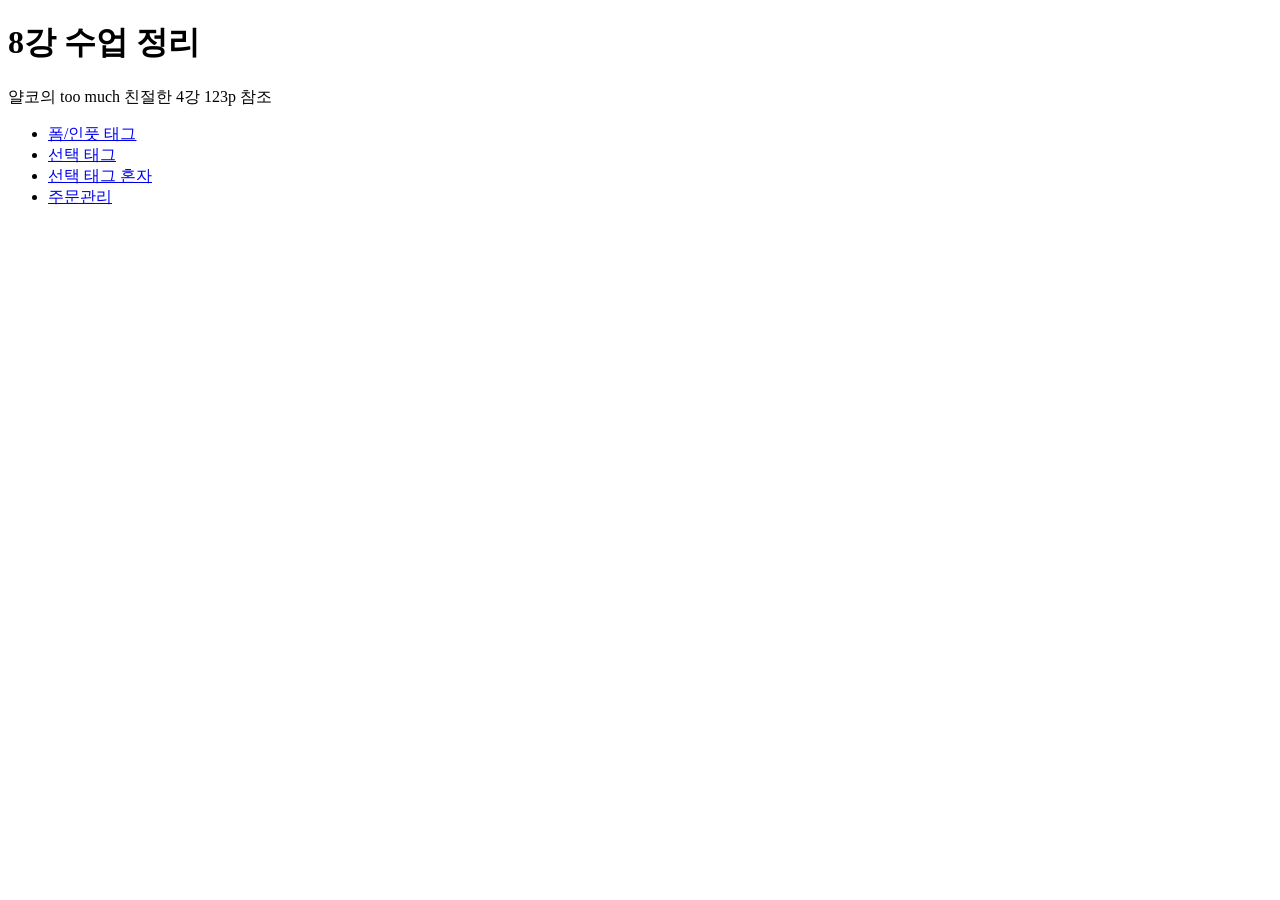
<file: index.html>
<!DOCTYPE html>
<html lang="ko">
<head>
    <meta charset="UTF-8">
    <meta name="viewport" content="width=device-width, initial-scale=1.0">
    <title>261008 폼 스터디</title>
</head>
<body>
    <h1>8강 수업 정리</h1>
    <p>얄코의 too much 친절한 4강 123p 참조</p>
    <ul>
        <li>
            <a href="input.html" target="_blank">폼/인풋 태그</a>
        </li>
        <li>
            <a href="contact.html" target="_blank"><from>선택 태그</a>
        </li>
        <li>
            <a href="contact_self.html" target="_blank"><from>선택 태그 혼자</a>
        </li>
        <li>
            <a href="table.html" target="_blank"><from>주문관리</a>
        </li>
    </ul>
</body>
</html>
</file>
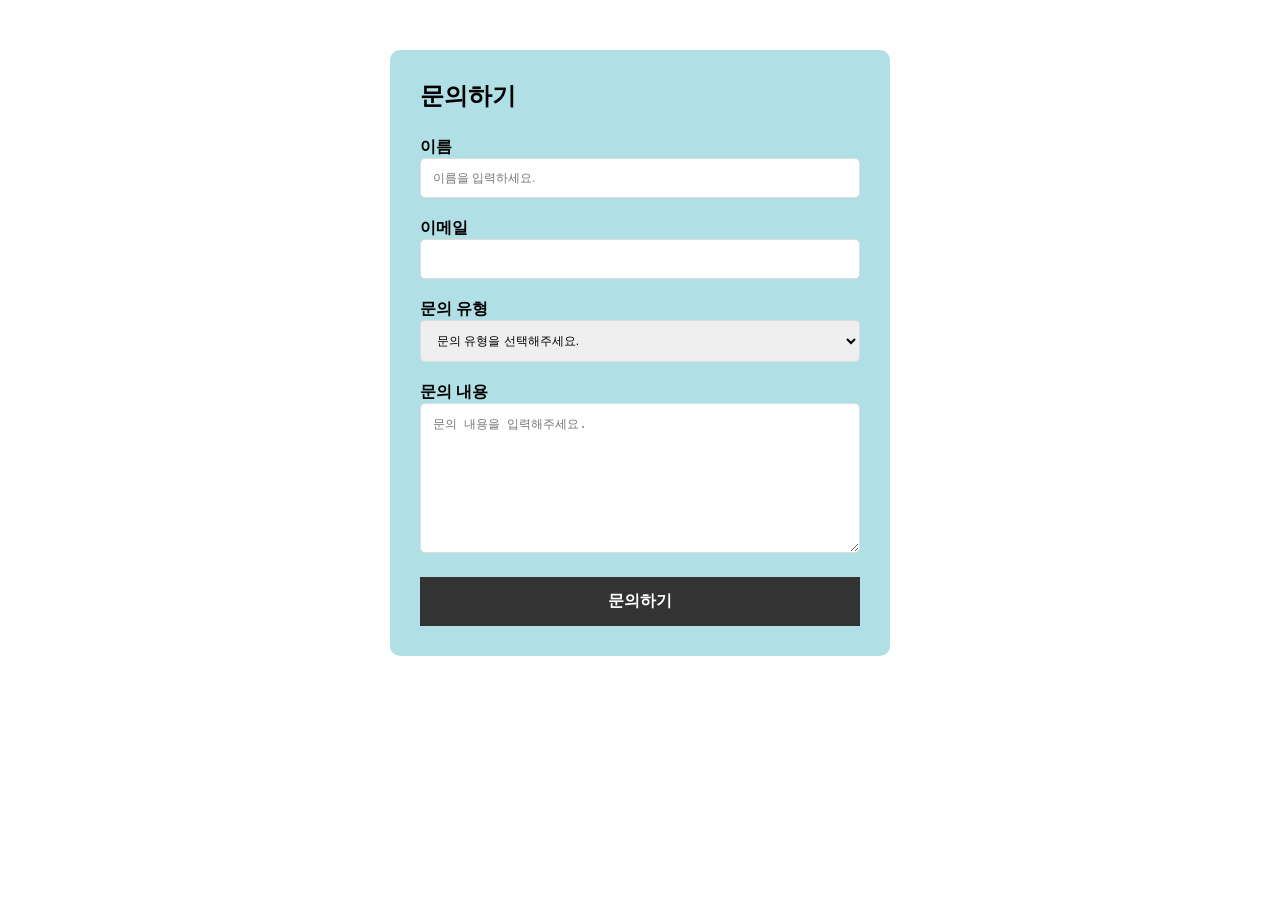
<file: contact.html>
<!doctype html>
<html lang="ko">
  <head>
    <meta charset="UTF-8" />
    <meta name="viewport" content="width=device-width, initial-scale=1.0" />
    <title>문의하기</title>
    <link rel="stylesheet" href="css/contact.css" />
  </head>
  <body>
    <!-- 문의하기 영역 -->
    <form class="contact-form">
      <!-- 제목 -->
      <h2>문의하기</h2>
      <!-- 이름 -->
      <label for="name">이름</label>
      <input type="text" id="name" placeholder="이름을 입력하세요." />
      <!-- 이메일 -->
      <label for="email">이메일</label>
      <input type="email" id="email" />
      <!-- 문의 유형 -->
      <label for="category">문의 유형</label>
      <select id="category">
        <option>문의 유형을 선택해주세요.</option>
        <option>상품 문의</option>
        <option>배송 문의</option>
        <option>환불 문의</option>
        <option>기타 문의</option>
      </select>
      <!-- 문의 내용 -->
      <label for="message">문의 내용</label>
      <textarea id="message" placeholder="문의 내용을 입력해주세요."></textarea>
      <!-- 제출 버튼 -->
      <button type="submit">문의하기</button>
    </form>
  </body>
</html>
</file>
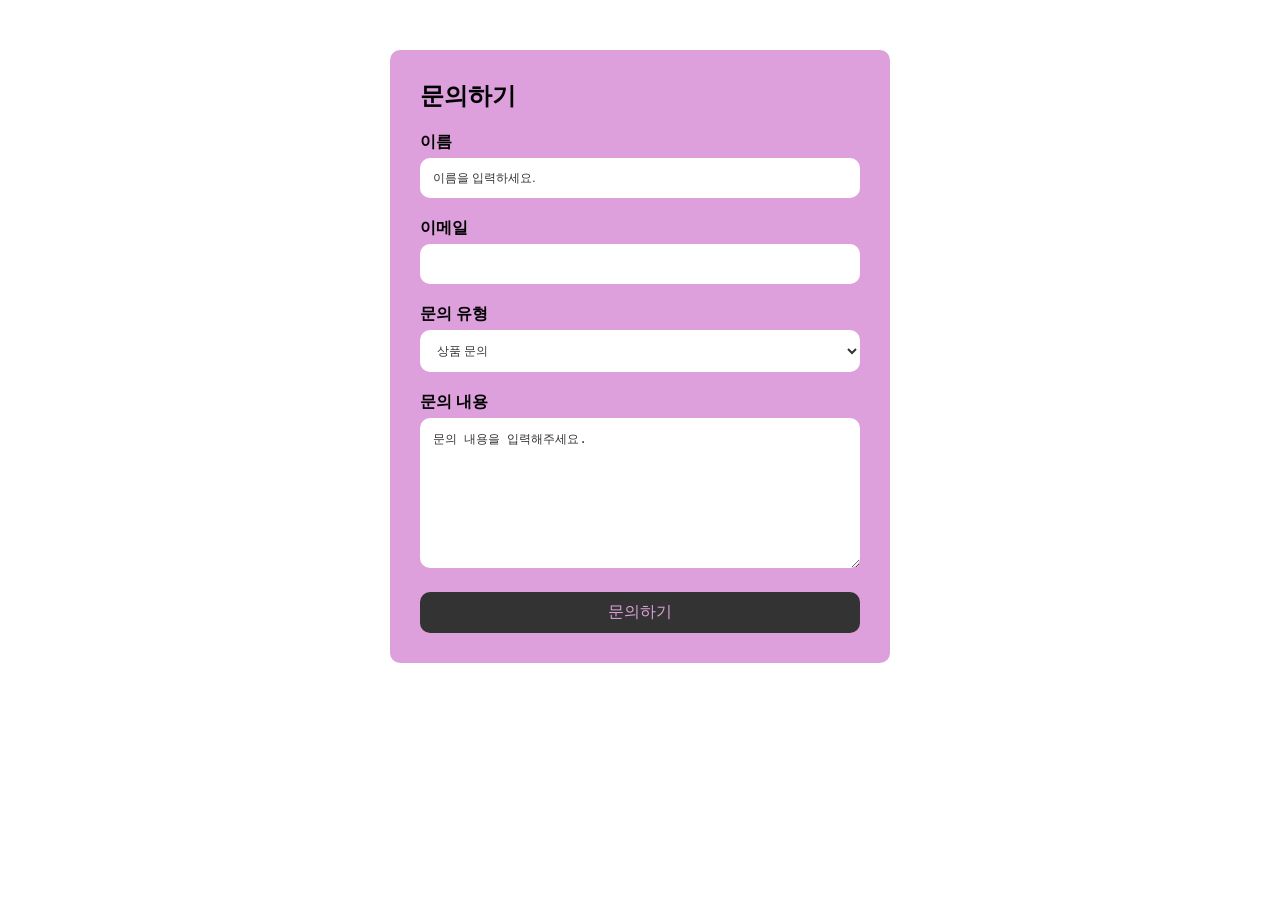
<file: contact_self.html>
<!doctype html>
<html lang="ko">
  <head>
    <meta charset="UTF-8" />
    <meta name="viewport" content="width=device-width, initial-scale=1.0" />
    <title>선택 태그 혼자</title>
    <link rel="stylesheet" href="css/contact_self.css" />
  </head>
  <body>
    <!-- 문의하기 영역 -->
    <div class="contact-form">
      <!-- 제목 -->
      <h2>문의하기</h2>
      <!-- 이름 -->
      <label for="name">이름</label>
      <input type="name" id="name" placeholder="이름을 입력하세요." />
      <!-- 이메일 -->
      <label for="email">이메일</label>
      <input type="email" id="email" />
      <!-- 문의 유형 -->
      <label for="category" placeholder="문의 유형을 선택해주세요."
        >문의 유형</label
      >
      <select id="category">
        <option>상품 문의</option>
        <option>배송 문의</option>
        <option>환불 문의</option>
        <option>기타 문의</option>
      </select>
      <!-- 문의 내용 -->
      <label for="message">문의 내용</label>
      <textarea id="message" placeholder="문의 내용을 입력해주세요."></textarea>
      <!-- 제출 버튼 -->
      <button type="submit">문의하기</button>
    </div>
  </body>
</html>
</file>
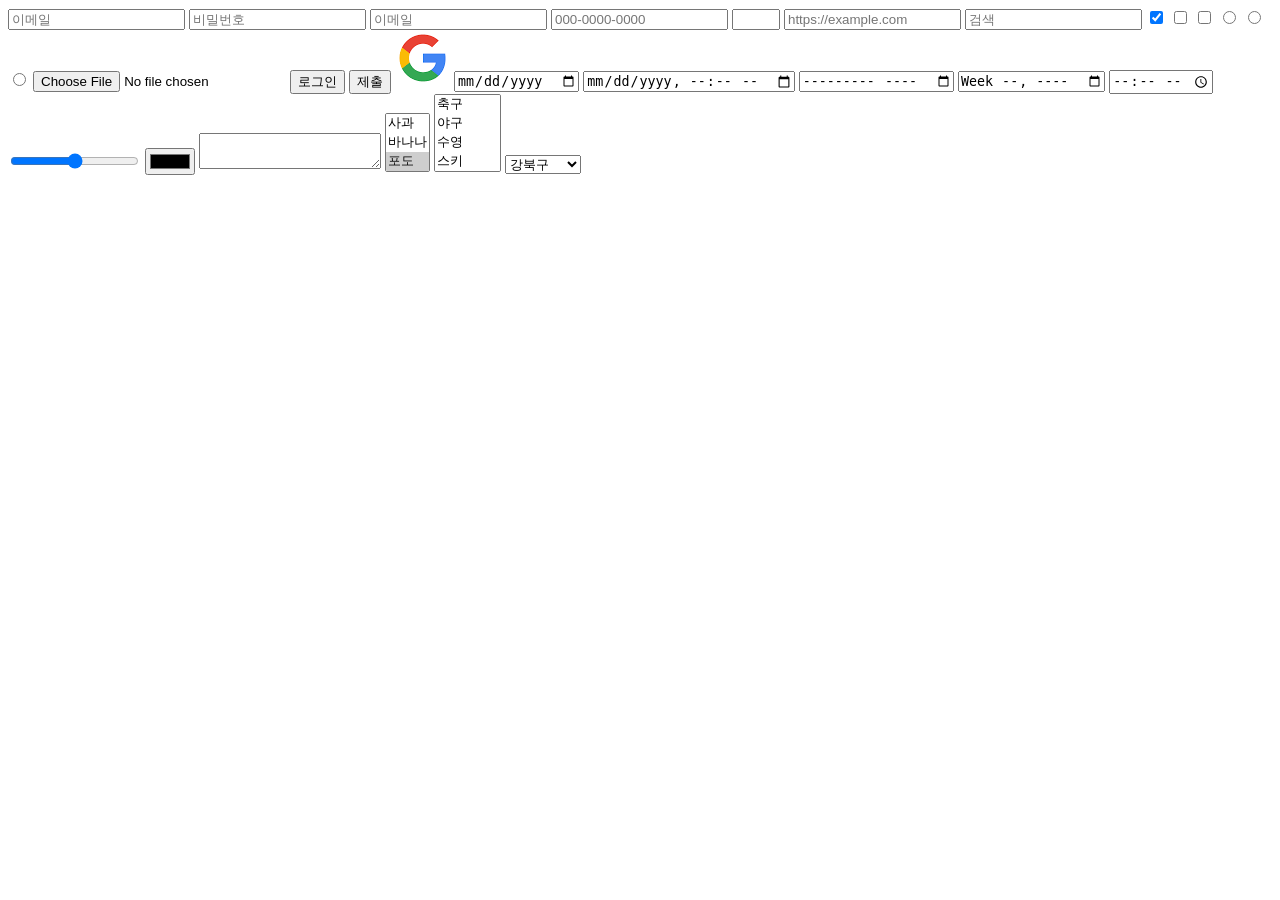
<file: input.html>
<!doctype html>
<html lang="ko">
  <head>
    <meta charset="UTF-8" />
    <meta name="viewport" content="width=device-width, initial-scale=1.0" />
    <title>form 태그</title>
  </head>
  <body>
    <form>
      <!-- 글자를 입력 -->
      <input type="text" placeholder="이메일" />
      <!-- 비밀번호 입력 -->
      <input type="password" placeholder="비밀번호" required />
      <!-- 이메일 -->
      <!-- name: 데이터를 전송할 때 사용하는 이름 -->
      <input type="email" placeholder="이메일" name="email" />
      <!-- 전화번호 입력 -->
      <input type="tel" placeholder="000-0000-0000" />
      <!-- 숫자 입력 -->
      <input type="number" min="1" max="10" />
      <!-- 인터넷 주소 입력 -->
      <input type="url" placeholder="https://example.com" />
      <input type="search" placeholder="검색" />
      <!-- 네모: 여러개 선택 -->
      <input type="checkbox" checked />
      <input type="checkbox" />
      <input type="checkbox" />
      <!-- 동그라미: 하나만 선택 -->
      <input type="radio" name="gender" />
      <input type="radio" name="gender" />
      <input type="radio" name="gender" />
      <!-- 파일 선택 -->
      <input type="file" />
      <!-- 그냥 버튼(눌러도 아무 일도 안일어남) -->
      <input type="button" value="로그인" />
      <button type="submit">제출</button>
      <!-- 사진모양의 버튼 -->
      <input type="image" src="img/google.png" />
      <!-- 화면에 안 보이지만 몰래 값을 저장하는 칸 -->
      <input type="hidden" />

      <!-- 날짜선택 -->
      <input type="date" />
      <!-- 날짜랑 시간을 같이 선택 -->
      <input type="datetime-local" />
      <!-- 연도와 월을 선택 -->
      <input type="month" />
      <!-- 몇번째 주 선택 -->
      <input type="week" />
      <!-- 시간 선택 -->
      <input type="time" />
      <!-- 막대를 움직여서 값 선택 -->
      <input type="range" />
      <!-- 색 선택 -->
      <input type="color" />
      <!-- 글쓰기 -->
      <textarea></textarea>
      
      <!-- 선택태그 -->
      <!-- size: 보이는 갯수 -->
      <select size="3">
        <option value="apple">사과</option>
        <option value="banana">바나나</option>
        <option value="grape" selected>포도</option>
        <option value="mango">망고</option>
      </select>
      <!-- 여러개 선택하기 -->
      <!-- disabled : 비활성 선택못함 -->
      <select multiple>
        <option value="">축구</option>
        <option value="">야구</option>
        <option value="">수영</option>
        <option value="">스키</option>
        <option value="" disabled>농구(마감)</option>
        <option value="">하키</option>
      </select>
      <!-- 옵션들을 그룹으로 만들기 -->
      <select>
        <!-- 서울시 -->
        <optgroup label="서울시">
          <option value="">강북구</option>
          <option value="">서초구</option>
          <option value="">강서구</option>
        </optgroup>
        <!-- 경기도 -->
        <optgroup label="경기도">
          <option value="">중원구</option>
          <option value="">분당구</option>
        </optgroup>
        <!-- 대구 -->
        <optgroup label="대구">
          <option value="">북구</option>
          <option value="">수성구</option>
          <option value="">중구</option>
        </optgroup>
      </select>
    </form>
  </body>
</html>
</file>
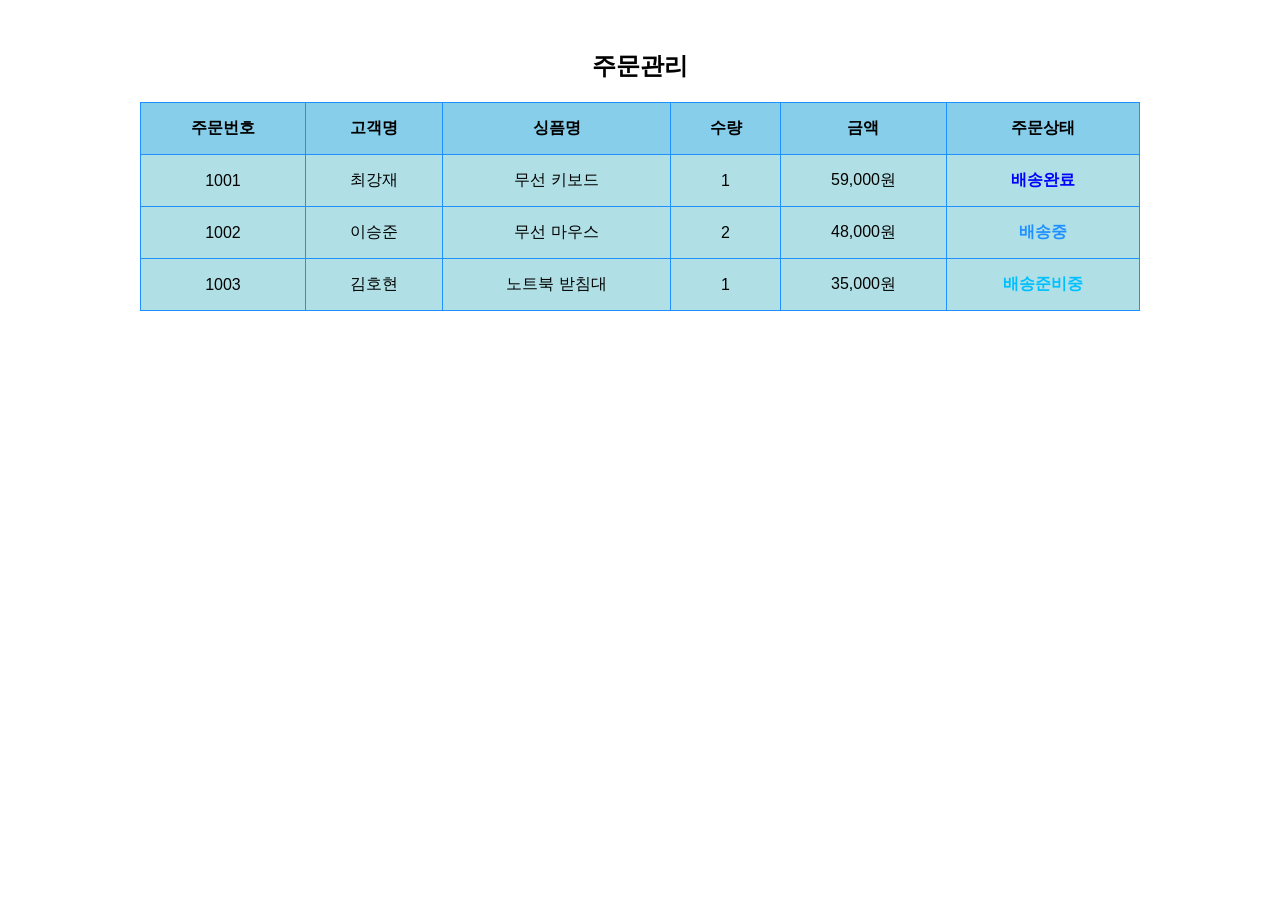
<file: table.html>
<!doctype html>
<html lang="ko">
  <head>
    <meta charset="UTF-8" />
    <meta name="viewport" content="width=device-width, initial-scale=1.0" />
    <title>주문관리</title>
    <link rel="stylesheet" href="css/table.css" />
  </head>
  <body>
    <!-- 관리자 페이지 -->
    <div class="admin">
      <!-- 제목 -->
      <h2>주문관리</h2>
      <!-- 주문 목록 테이블 -->
      <table>
        <!-- 표의 제목 영역 -->
        <thead>
          <tr>
            <th>주문번호</th>
            <th>고객명</th>
            <th>싱픔명</th>
            <th>수량</th>
            <th>금액</th>
            <th>주문상태</th>
          </tr>
        </thead>
        <!-- 실제 데이터 영역 -->
        <tbody>
          <!-- 첫번째 주문 -->
          <tr>
            <td>1001</td>
            <td>최강재</td>
            <td>무선 키보드</td>
            <td>1</td>
            <td>59,000원</td>
            <td class="complete">배송완료</td>
          </tr>
        </tbody>
        <tbody>
          <!-- 두번째 주문 -->
          <tr>
            <td>1002</td>
            <td>이승준</td>
            <td>무선 마우스</td>
            <td>2</td>
            <td>48,000원</td>
            <td class="delivery">배송중</td>
          </tr>
        </tbody>
        <tbody>
          <!-- 세번째 주문 -->
          <tr>
            <td>1003</td>
            <td>김호현</td>
            <td>노트북 받침대</td>
            <td>1</td>
            <td>35,000원</td>
            <td class="ready">배송준비중</td>
          </tr>
        </tbody>
      </table>
    </div>
  </body>
</html>
</file>
<file: css/contact.css>
* {
  margin: 0;
  padding: 0;
  box-sizing: border-box;
}
/* 문의하기 영역*/
.contact-form {
  width: 500px;
  /* margin에 auto를 줄려면 너비값이 있어야함  즉, block이여야 함*/
  /* 센터로 옮기기: margin: 0 auto; */
  margin: 50px auto;
  padding: 30px;
  border-radius: 10px;
  /* text-align: center; */
  background-color: powderblue;
}
/* 제목 */
.contact-form h2 {
  margin-bottom: 25px;
}
/* label은 한 줄을 차지하도록 설정 */
.contact-form label {
  display: block;
  font-weight: bold;
}
/* input,select,textarea 공통 스타일 */
.contact-form input,
.contact-form select,
.contact-form textarea {
  width: 100%;
  padding: 12px;
  border-radius: 5px;
  border: 1px solid #ddd;
  /* outline: none; */
  font-size: 12px;
  margin-bottom: 20px;
}
.contact-form textarea {
  height: 150px;
  /* 입력 내용이 길어지면 스크롤 */
  resize: vertical;
}
.contact-form button {
  all: unset;
  width: 100%;
  padding: 14px;
  background-color: #333;
  color: #fff;
  text-align: center;
  box-sizing: border-box;
  font-weight: bold;
}
/* 마우스를 올렸을 때 */
.contact-form button:hover {
  background-color: #555;
  cursor: pointer;
}
</file>
<file: css/contact_self.css>
* {
  margin: 0;
  padding: 0;
  box-sizing: border-box;
}
/* 문의하기 영역 */
.contact-form {
  width: 500px;
  margin: 50px auto;
  padding: 30px;
  border-radius: 10px;
  /* text-align: center; */
  background-color: plum;
}
/* 제목 */
.contact-form h2 {
  margin-bottom: 20px;
  font-weight: bold;
}
/* 이름 */
.contact-form label {
  display: block;
  font-weight: bold;
  margin-bottom: 5px;
}
/* 내용 */
.contact-form input,
.contact-form select,
.contact-form textarea {
  /* all: unset; */
  width: 100%;
  margin: 0 auto;
  margin-bottom: 20px;
  padding: 13px;
  font-size: 12px;
  box-sizing: border-box;
  border: none;
  border-radius: 10px;
  color: #333;
  background-color: #fff;
}
.contact-form textarea {
  height: 150px;
  /* 입력 내용이 길어지면 스크롤 */
  resize: vertical;
}

input::placeholder,
textarea::placeholder {
  color: #333;
  font-size: 12px;
}
.contact-form button {
  all: unset;
  padding: 10px;
  margin: 0 auto;
  box-sizing: border-box;
  width: 100%;
  text-align: center;
  color: plum;
  border-radius: 10px;
  background-color: #333;
}
.contact-form button:hover {
  background-color: #555;
  cursor: pointer;
}
</file>
<file: css/table.css>
* {
  margin: 0;
  padding: 0;
  box-sizing: border-box;
}
body {
  font-family: Arial, Helvetica, sans-serif;
  background-color: f5f5f5;
}
/* 관리자 페이지 영역 */
.admin {
  width: 1000px;
  margin: 50px auto;
  /* background-color: peachpuff; */
}
.admin h2 {
  margin-bottom: 20px;
  text-align: center;
}
table {
  width: 100%;
  /* 테두리가 겹치는 것을 하나로 합침 */
  border-collapse: collapse;
  background-color: powderblue;
}
/* 제목 데이터 칸 */
th,
td {
  padding: 15px;
  border: 1px solid dodgerblue;
  text-align: center;
}
th {
  background-color: skyblue;
}
tbody tr:hover {
  cursor: pointer;
  background-color: #f5f5f5;
}
/* 배송완료 */
.complete {
  font-weight: bold;
  color: blue;
}
/* 배송중 */
.delivery {
  font-weight: bold;
  color: dodgerblue;
}
/* 배송준비중 */
.ready {
  font-weight: bold;
  color: deepskyblue;
}
</file>
